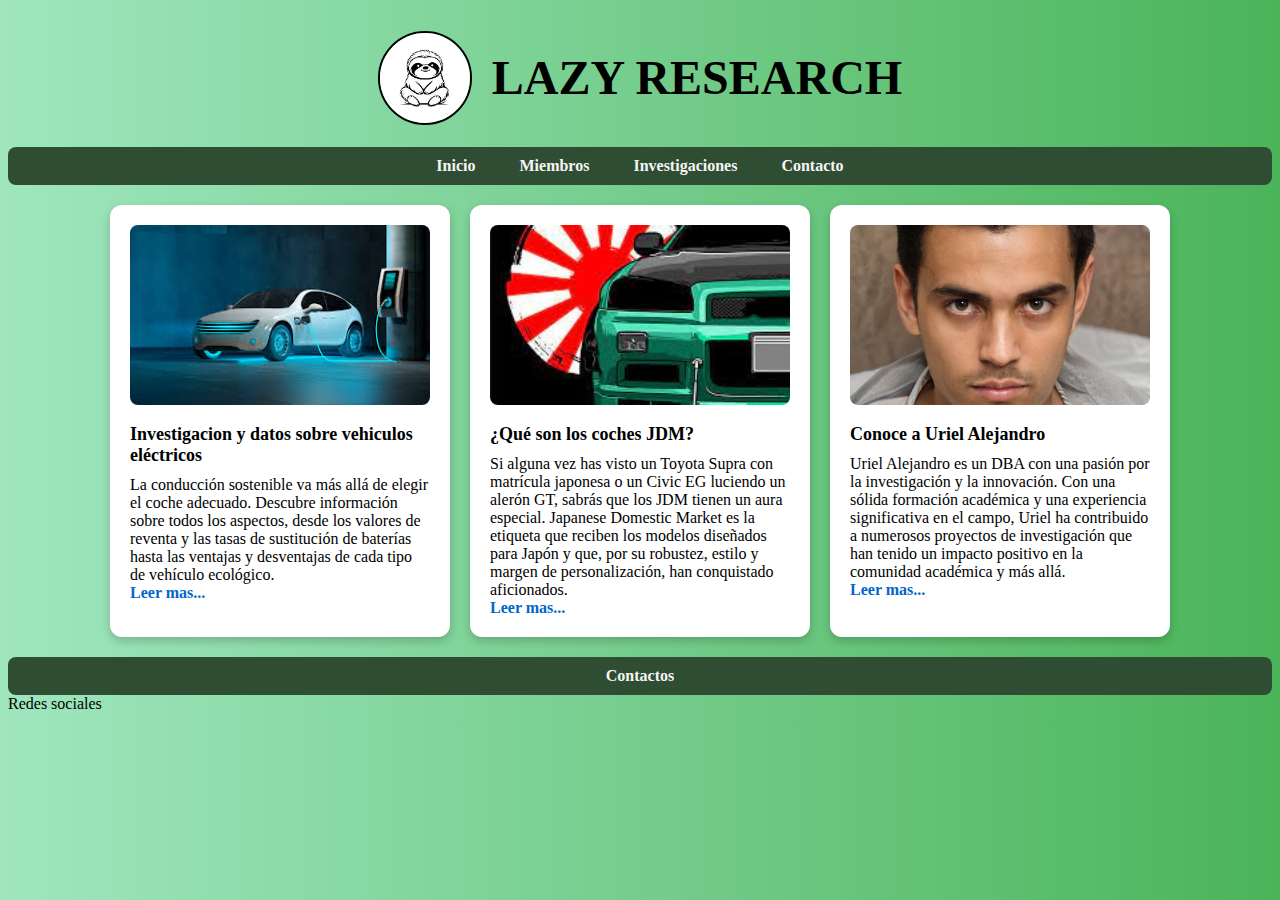
<file: investigacion/index.html>
<!DOCTYPE html>
<html lang="en">
<head>
    <meta charset="UTF-8">
    <meta name="viewport" content="width=device-width, initial-scale=1.0"> 
    <title>Mi Primer Sitio Web</title>
    <link rel="stylesheet" href="css\main.css">

</head>
<body>
    <header class="index-header">
        <img src="imagenes/perezoso.jpeg" alt="" width="90" height="90"  >
        <h1 id="encabezado">LAZY RESEARCH</h1> <!--Style se usa para poner estilos en linea-->
    </header>
    <nav>
        <ul class="menu-clase purple">
            <li><a href="index.php">Inicio</a></li>
            <li><a href="mienbros.php">Miembros</a></li>
            <li><a href="invetigaciones.php">Investigaciones</a></li>  <!--entrelazado de las diferentes pantallas-->
            <li><a href="contacto.php">Contacto</a></li>
        </ul>
    </nav>
    <main class="cards-container">
        <div class="inv-1">
            <div class="img inv 1"><img src="imagenes/autoelec.jpeg" alt="" width="140" height="100"></div>
            <div class="inf inv 1">
                <h2>Investigacion y datos sobre vehiculos eléctricos</h2>
                <article>
                    La conducción sostenible va más allá de elegir el coche adecuado. Descubre información 
                    sobre todos los aspectos, desde los valores de reventa y 
                    las tasas de sustitución de baterías hasta las ventajas y 
                    desventajas de cada tipo de vehículo ecológico.
                </article>
                <footer>
                    <a href="invetigaciones.php" >Leer mas...</a>
                </footer>
            </div>    
        </div>
        <div class="inv-2">
            <div><img src="imagenes/jdm.jpeg" alt="" width="140" height="100"></div> 
            <div>
                <h2>¿Qué son los coches JDM?</h2>
                <article>
                    Si alguna vez has visto un Toyota Supra con matrícula japonesa o 
                    un Civic EG luciendo un alerón GT, sabrás que los JDM tienen un
                    aura especial. Japanese Domestic Market es la etiqueta que reciben
                    los modelos diseñados para Japón y que, por su robustez,
                    estilo y margen de personalización, han conquistado aficionados.
                </article>
                <footer>
                    <a href="invetigaciones.php" >Leer mas...</a>
                </footer>
            </div>  
        </div>
        <div class="inv-3">
                <div><img src="imagenes/juan.jpeg" alt="" width="100" height="100"></div> 
                <div>
                    <h2>Conoce a Uriel Alejandro</h2>
                    <article>
                        Uriel Alejandro es un DBA con una pasión por la investigación y la innovación.
                        Con una sólida formación académica y una experiencia significativa en el campo,
                        Uriel ha contribuido a numerosos proyectos de investigación que han tenido un impacto
                        positivo en la comunidad académica y más allá.
                    </article>
                    <footer>
                        <a href="mienbros.php" >Leer mas...</a>
                    </footer>
                </div>
        </div>
    </main>
    <footer>
        <nav>
            <ul class="menu clase vermillion">
                <li><a href="contacto.php">Contactos</a></li>
            </ul> 
        </nav>
        <div>Redes sociales</div>
    </footer>
</body>
</html>
</file>
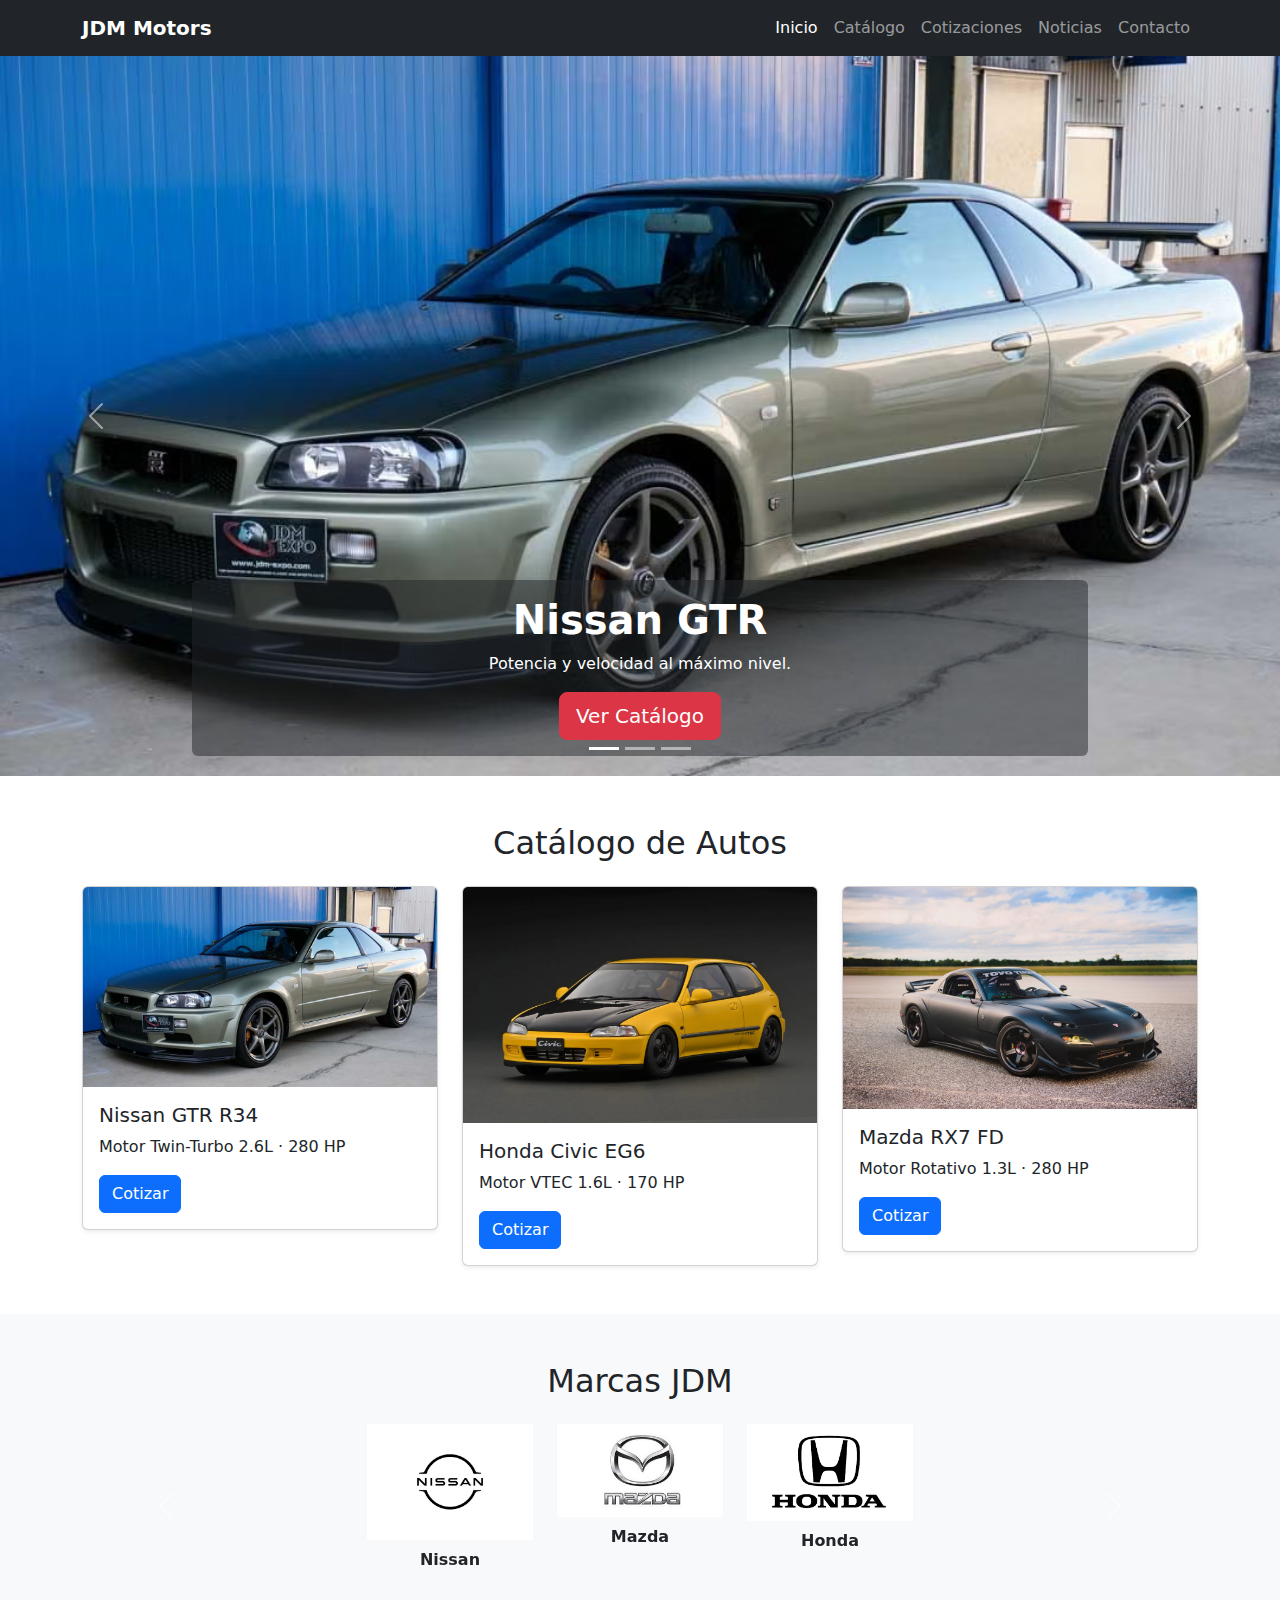
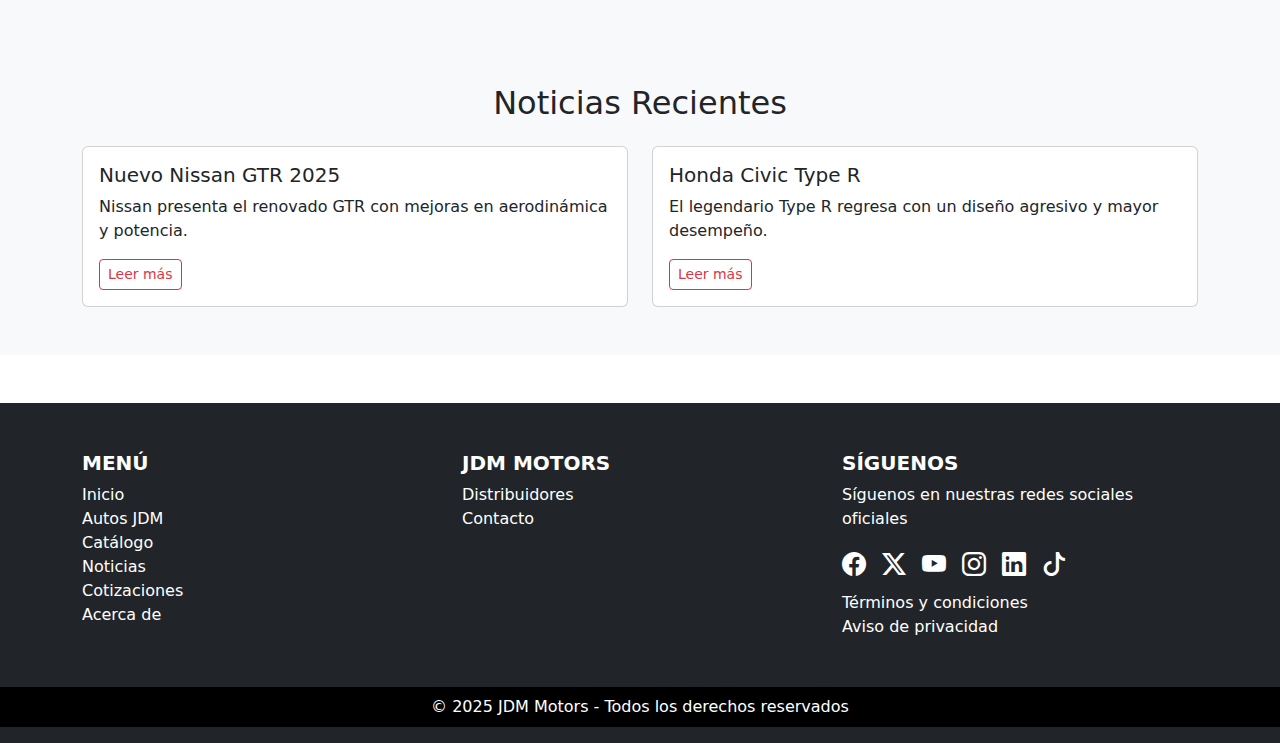
<file: JDM_Proy/index.html>
<!DOCTYPE html>
<html lang="es">
<head>
  <meta charset="UTF-8">
  <meta name="viewport" content="width=device-width, initial-scale=1">
  <title>JDM Motors Online</title>
  <link href="https://cdn.jsdelivr.net/npm/bootstrap@5.3.2/dist/css/bootstrap.min.css" rel="stylesheet">
</head>
<body>

<!-- 🔹 Navbar -->
<nav class="navbar navbar-expand-lg navbar-dark bg-dark">
  <div class="container">
    <a class="navbar-brand fw-bold" href="#">JDM Motors</a>
    <button class="navbar-toggler" type="button" data-bs-toggle="collapse" data-bs-target="#navbarNav">
      <span class="navbar-toggler-icon"></span>
    </button>
    <div class="collapse navbar-collapse" id="navbarNav">
      <ul class="navbar-nav ms-auto">
        <li class="nav-item"><a class="nav-link active" href="#">Inicio</a></li>
        <li class="nav-item"><a class="nav-link" href="#">Catálogo</a></li>
        <li class="nav-item"><a class="nav-link" href="#">Cotizaciones</a></li>
        <li class="nav-item"><a class="nav-link" href="#">Noticias</a></li>
        <li class="nav-item"><a class="nav-link" href="#">Contacto</a></li>
      </ul>
    </div>
  </div>
</nav>

<!-- 🔹 Carousel Header -->
<header>
  <div id="carouselHeader" class="carousel slide" data-bs-ride="carousel">
    <div class="carousel-inner">
      
      <!-- Slide 1 -->
      <div class="carousel-item active">
        <img src="img/nissan_gtr_r34.png" class="d-block w-100" style="height: 80vh; object-fit: cover;" alt="Nissan GTR">
        <div class="carousel-caption d-none d-md-block bg-dark bg-opacity-50 rounded p-3">
          <h1 class="fw-bold">Nissan GTR</h1>
          <p>Potencia y velocidad al máximo nivel.</p>
          <a href="#catalogo" class="btn btn-danger btn-lg">Ver Catálogo</a>
        </div>
      </div>
      
      <!-- Slide 2 -->
      <div class="carousel-item">
        <img src="img/mazda_rx7_fd.png" class="d-block w-100" style="height: 80vh; object-fit: cover;" alt="Mazda RX7">
        <div class="carousel-caption d-none d-md-block bg-dark bg-opacity-50 rounded p-3">
          <h1 class="fw-bold">Mazda RX7</h1>
          <p>El clásico rotativo japonés de los 90s.</p>
        </div>
      </div>
      
      <!-- Slide 3 -->
      <div class="carousel-item">
        <img src="img/honda_civic_eg6.png" class="d-block w-100" style="height: 80vh; object-fit: cover;" alt="Honda Civic">
        <div class="carousel-caption d-none d-md-block bg-dark bg-opacity-50 rounded p-3">
          <h1 class="fw-bold">Honda Civic EG6</h1>
          <p>Ligero, confiable y con espíritu deportivo.</p>
        </div>
      </div>

    </div>

    <!-- Controles -->
    <button class="carousel-control-prev" type="button" data-bs-target="#carouselHeader" data-bs-slide="prev">
      <span class="carousel-control-prev-icon"></span>
    </button>
    <button class="carousel-control-next" type="button" data-bs-target="#carouselHeader" data-bs-slide="next">
      <span class="carousel-control-next-icon"></span>
    </button>

    <!-- Indicadores -->
    <div class="carousel-indicators">
      <button type="button" data-bs-target="#carouselHeader" data-bs-slide-to="0" class="active"></button>
      <button type="button" data-bs-target="#carouselHeader" data-bs-slide-to="1"></button>
      <button type="button" data-bs-target="#carouselHeader" data-bs-slide-to="2"></button>
    </div>
  </div>
</header>


<!-- 🔹 Catálogo -->
 <!-- 🔹 Catálogo -->
<section id="catalogo" class="py-5">
  <div class="container">
    <h2 class="text-center mb-4">Catálogo de Autos</h2>
    <div class="row g-4">
      <!-- Auto 1 -->
      <div class="col-md-4">
        <div class="card shadow-sm">
          <img src="img/nissan_gtr_r34.png" class="card-img-top" alt="Nissan GTR R34">
          <div class="card-body">
            <h5 class="card-title">Nissan GTR R34</h5>
            <p class="card-text">Motor Twin-Turbo 2.6L · 280 HP</p>
            <a href="#" class="btn btn-primary">Cotizar</a>
          </div>
        </div>
      </div>
      <!-- Auto 2 -->
      <div class="col-md-4">
        <div class="card shadow-sm">
          <img src="img/honda_civic_eg6.png" class="card-img-top" alt="Honda Civic EG6">
          <div class="card-body">
            <h5 class="card-title">Honda Civic EG6</h5>
            <p class="card-text">Motor VTEC 1.6L · 170 HP</p>
            <a href="#" class="btn btn-primary">Cotizar</a>
          </div>
        </div>
      </div>
      <!-- Auto 3 -->
      <div class="col-md-4">
        <div class="card shadow-sm">
          <img src="img/mazda_rx7_fd.png" class="card-img-top" alt="Mazda RX7 FD">
          <div class="card-body">
            <h5 class="card-title">Mazda RX7 FD</h5>
            <p class="card-text">Motor Rotativo 1.3L · 280 HP</p>
            <a href="#" class="btn btn-primary">Cotizar</a>
          </div>
        </div>
      </div>
    </div>
  </div>
</section>

<!-- 🔹 Catálogo de Marcas JDM -->
<section id="catalogo" class="py-5 bg-light">
  <div class="container">
    <h2 class="text-center mb-4">Marcas JDM</h2>
    <div id="carouselMarcas" class="carousel slide" data-bs-ride="carousel">
      <div class="carousel-inner text-center">
        
        <!-- Slide 1 -->
        <div class="carousel-item active">
          <div class="row justify-content-center">
            <div class="col-6 col-md-2">
              <img src="img/logos_marcas/nissan.png" class="d-block w-100" alt="Nissan">
              <p class="mt-2 fw-bold">Nissan</p>
            </div>
            <div class="col-6 col-md-2">
              <img src="img/logos_marcas/mazda.png" class="d-block w-100" alt="Mazda">
              <p class="mt-2 fw-bold">Mazda</p>
            </div>
            <div class="col-6 col-md-2">
              <img src="img/logos_marcas/honda.png" class="d-block w-100" alt="Honda">
              <p class="mt-2 fw-bold">Honda</p>
            </div>
          </div>
        </div>

        <!-- Slide 2 -->
        <div class="carousel-item">
          <div class="row justify-content-center">
            <div class="col-6 col-md-2">
              <img src="img/logos_marcas/toyota.png" class="d-block w-100" alt="Toyota">
              <p class="mt-2 fw-bold">Toyota</p>
            </div>
            <div class="col-6 col-md-2">
              <img src="img/logos_marcas/subaru.png" class="d-block w-100" alt="Subaru">
              <p class="mt-2 fw-bold">Subaru</p>
            </div>
            <div class="col-6 col-md-2">
              <img src="img/logos_marcas/mitsubishi.png" class="d-block w-100" alt="Mitsubishi">
              <p class="mt-2 fw-bold">Mitsubishi</p>
            </div>
          </div>
        </div>

        <!-- Slide 3 -->
        <div class="carousel-item">
          <div class="row justify-content-center">
            <div class="col-6 col-md-2">
              <img src="img/logos_marcas/suzuki.png" class="d-block w-100" alt="Suzuki">
              <p class="mt-2 fw-bold">Suzuki</p>
            </div>
            <div class="col-6 col-md-2">
              <img src="img/logos_marcas/lexus.png" class="d-block w-100" alt="Lexus">
              <p class="mt-2 fw-bold">Lexus</p>
            </div>
          </div>
        </div>

      </div>

      <!-- Controles -->
      <button class="carousel-control-prev" type="button" data-bs-target="#carouselMarcas" data-bs-slide="prev">
        <span class="carousel-control-prev-icon"></span>
      </button>
      <button class="carousel-control-next" type="button" data-bs-target="#carouselMarcas" data-bs-slide="next">
        <span class="carousel-control-next-icon"></span>
      </button>
    </div>
  </div>
</section>


<!-- 🔹 Noticias -->
<section id="noticias" class="bg-light py-5">
  <div class="container">
    <h2 class="text-center mb-4">Noticias Recientes</h2>
    <div class="row g-4">
      <div class="col-md-6">
        <div class="card">
          <div class="card-body">
            <h5 class="card-title">Nuevo Nissan GTR 2025</h5>
            <p class="card-text">Nissan presenta el renovado GTR con mejoras en aerodinámica y potencia.</p>
            <a href="#" class="btn btn-outline-danger btn-sm">Leer más</a>
          </div>
        </div>
      </div>
      <div class="col-md-6">
        <div class="card">
          <div class="card-body">
            <h5 class="card-title">Honda Civic Type R</h5>
            <p class="card-text">El legendario Type R regresa con un diseño agresivo y mayor desempeño.</p>
            <a href="#" class="btn btn-outline-danger btn-sm">Leer más</a>
          </div>
        </div>
      </div>
    </div>
  </div>
</section>

<!-- 🔹 Footer estilo Honda -->
<footer class="bg-dark text-white pt-5 pb-3 mt-5">
  <div class="container">
    <div class="row">
      
      <!-- Columna 1: Menú -->
      <div class="col-md-4 mb-3">
        <h5 class="fw-bold">MENÚ</h5>
        <ul class="list-unstyled">
          <li><a href="#" class="text-white text-decoration-none">Inicio</a></li>
          <li><a href="#" class="text-white text-decoration-none">Autos JDM</a></li>
          <li><a href="#" class="text-white text-decoration-none">Catálogo</a></li>
          <li><a href="#" class="text-white text-decoration-none">Noticias</a></li>
          <li><a href="#" class="text-white text-decoration-none">Cotizaciones</a></li>
          <li><a href="#" class="text-white text-decoration-none">Acerca de</a></li>
        </ul>
      </div>

      <!-- Columna 2: Empresa -->
      <div class="col-md-4 mb-3">
        <h5 class="fw-bold">JDM MOTORS</h5>
        <ul class="list-unstyled">
          <li><a href="#" class="text-white text-decoration-none">Distribuidores</a></li>
          <li><a href="#" class="text-white text-decoration-none">Contacto</a></li>
        </ul>
      </div>

      <!-- Columna 3: Redes sociales -->
      <div class="col-md-4 mb-3">
        <h5 class="fw-bold">SÍGUENOS</h5>
        <p>Síguenos en nuestras redes sociales oficiales</p>
        <div class="d-flex gap-3 mb-2">
          <a href="#" class="text-white fs-4"><i class="bi bi-facebook"></i></a>
          <a href="#" class="text-white fs-4"><i class="bi bi-twitter-x"></i></a>
          <a href="#" class="text-white fs-4"><i class="bi bi-youtube"></i></a>
          <a href="#" class="text-white fs-4"><i class="bi bi-instagram"></i></a>
          <a href="#" class="text-white fs-4"><i class="bi bi-linkedin"></i></a>
          <a href="#" class="text-white fs-4"><i class="bi bi-tiktok"></i></a>
        </div>
        <ul class="list-unstyled">
          <li><a href="#" class="text-white text-decoration-none">Términos y condiciones</a></li>
          <li><a href="#" class="text-white text-decoration-none">Aviso de privacidad</a></li>
        </ul>
      </div>
    </div>
  </div>
  
  <!-- Línea inferior -->
  <div class="bg-black text-center py-2 mt-3">
    <p class="mb-0">&copy; 2025 JDM Motors - Todos los derechos reservados</p>
  </div>
</footer>

<!-- Bootstrap icons -->
<link rel="stylesheet" href="https://cdn.jsdelivr.net/npm/bootstrap-icons@1.11.3/font/bootstrap-icons.min.css">


<script src="https://cdn.jsdelivr.net/npm/bootstrap@5.3.2/dist/js/bootstrap.bundle.min.js"></script>
</body>
</html>
</file>
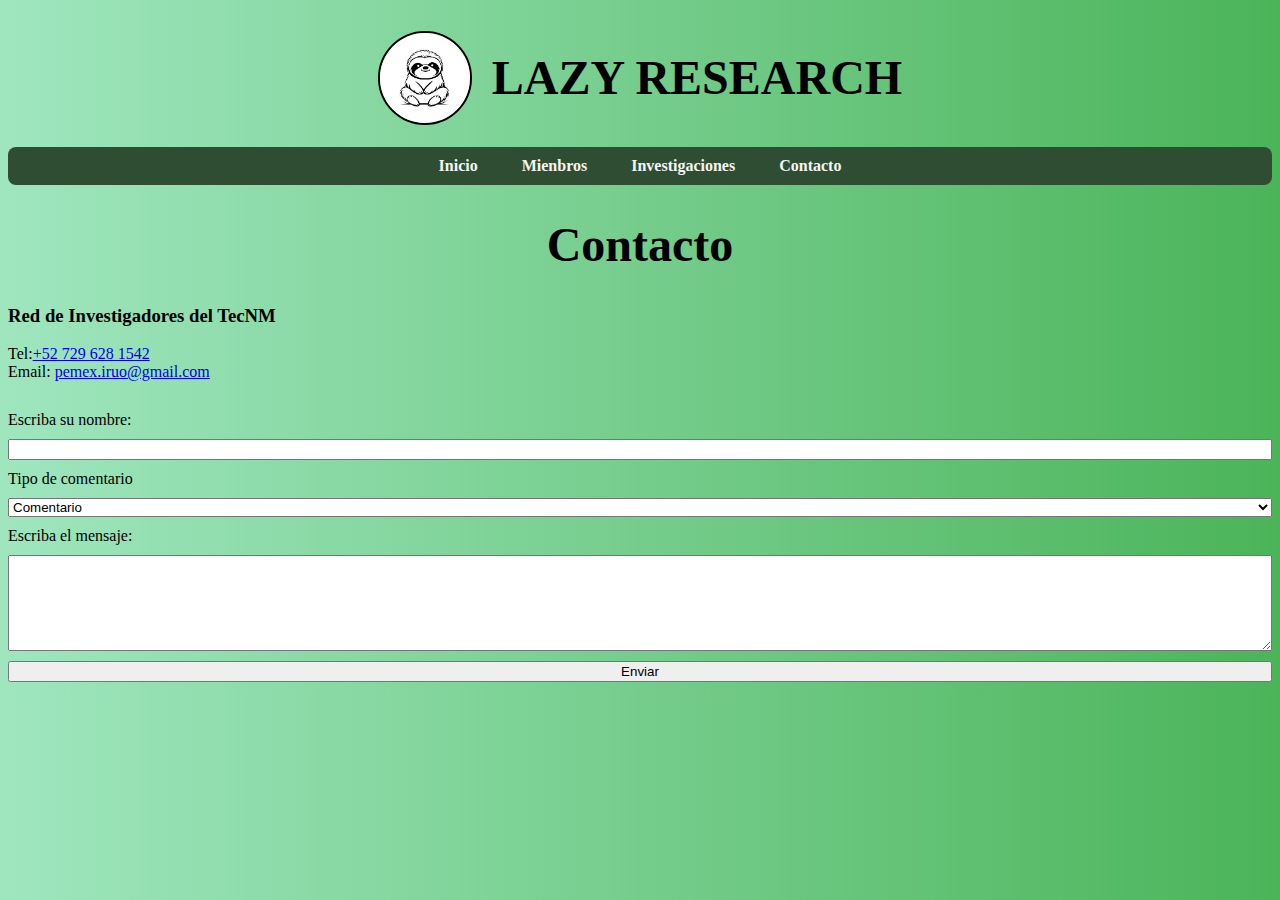
<file: investigacion/contacto.html>
<!DOCTYPE html>
<html lang="en">

<head>
    <meta charset="UTF-8"> <!---->
    <meta name="viewport" content="width=device-width, initial-scale=1.0">
    <meta name="description" content="Contacto de los investigadores">
    <meta name="author" content="URIEL">
    <meta name="keywords" content="Progra Web contacto investigadores">
    <title>Contacto</title>
    <link rel="stylesheet" href="css\main.css">

</head>

<body>
    <header class="index-header">
        <img src="imagenes/perezoso.jpeg" alt="" width="90" height="90"  >
        <h1 id="encabezado">LAZY RESEARCH</h1> <!--Style se usa para poner estilos en linea-->
    </header>

    <nav>
        <ul>
            <li><a href="index.php">Inicio</a></li>
            <li><a href="mienbros.php">Mienbros</a></li>
            <li><a href="invetigaciones.php">Investigaciones</a></li> <!--entrelazado de las diferentes pantallas-->
            <li><a href="contacto.php">Contacto</a></li>
        </ul>
    </nav>
    <header>
        <h1>Contacto</h1>
    </header>
    <main>
        <h3>Red de Investigadores del TecNM</h3>
        <p>Tel:<a href="tel:+527296281542">+52 729 628 1542</a>
            <br>
            Email: <a href="mailto:pemex.iruo@gmail.com">pemex.iruo@gmail.com</a>
        </p>
        <form action="enviarmensaje.php" method="get"> <!--"action", es un atributo-->
            <label for="nommbre">Escriba su nombre:</label>
            <input type="text" name="nombre" maxlength="30" minlength="3">
            <label for="Tipo">Tipo de comentario</label>
            <select name="Tipo" id="">
                <option value="comentario">Comentario</option>
                <option value="queja">Queja</option>
                <option value="inscripcion">Inscripcion</option>
                <option value="otro">Otro</option>
            </select>
            <label for="mensaje">Escriba el mensaje:</label>
            <textarea name="mensajeenelmain" id="" rows="6" cols="40"></textarea>
            <input type="submit" name="Enviar" value="Enviar">
        </form>
    </main>
    <footer>

    </footer>
</body>

</html>
</file>
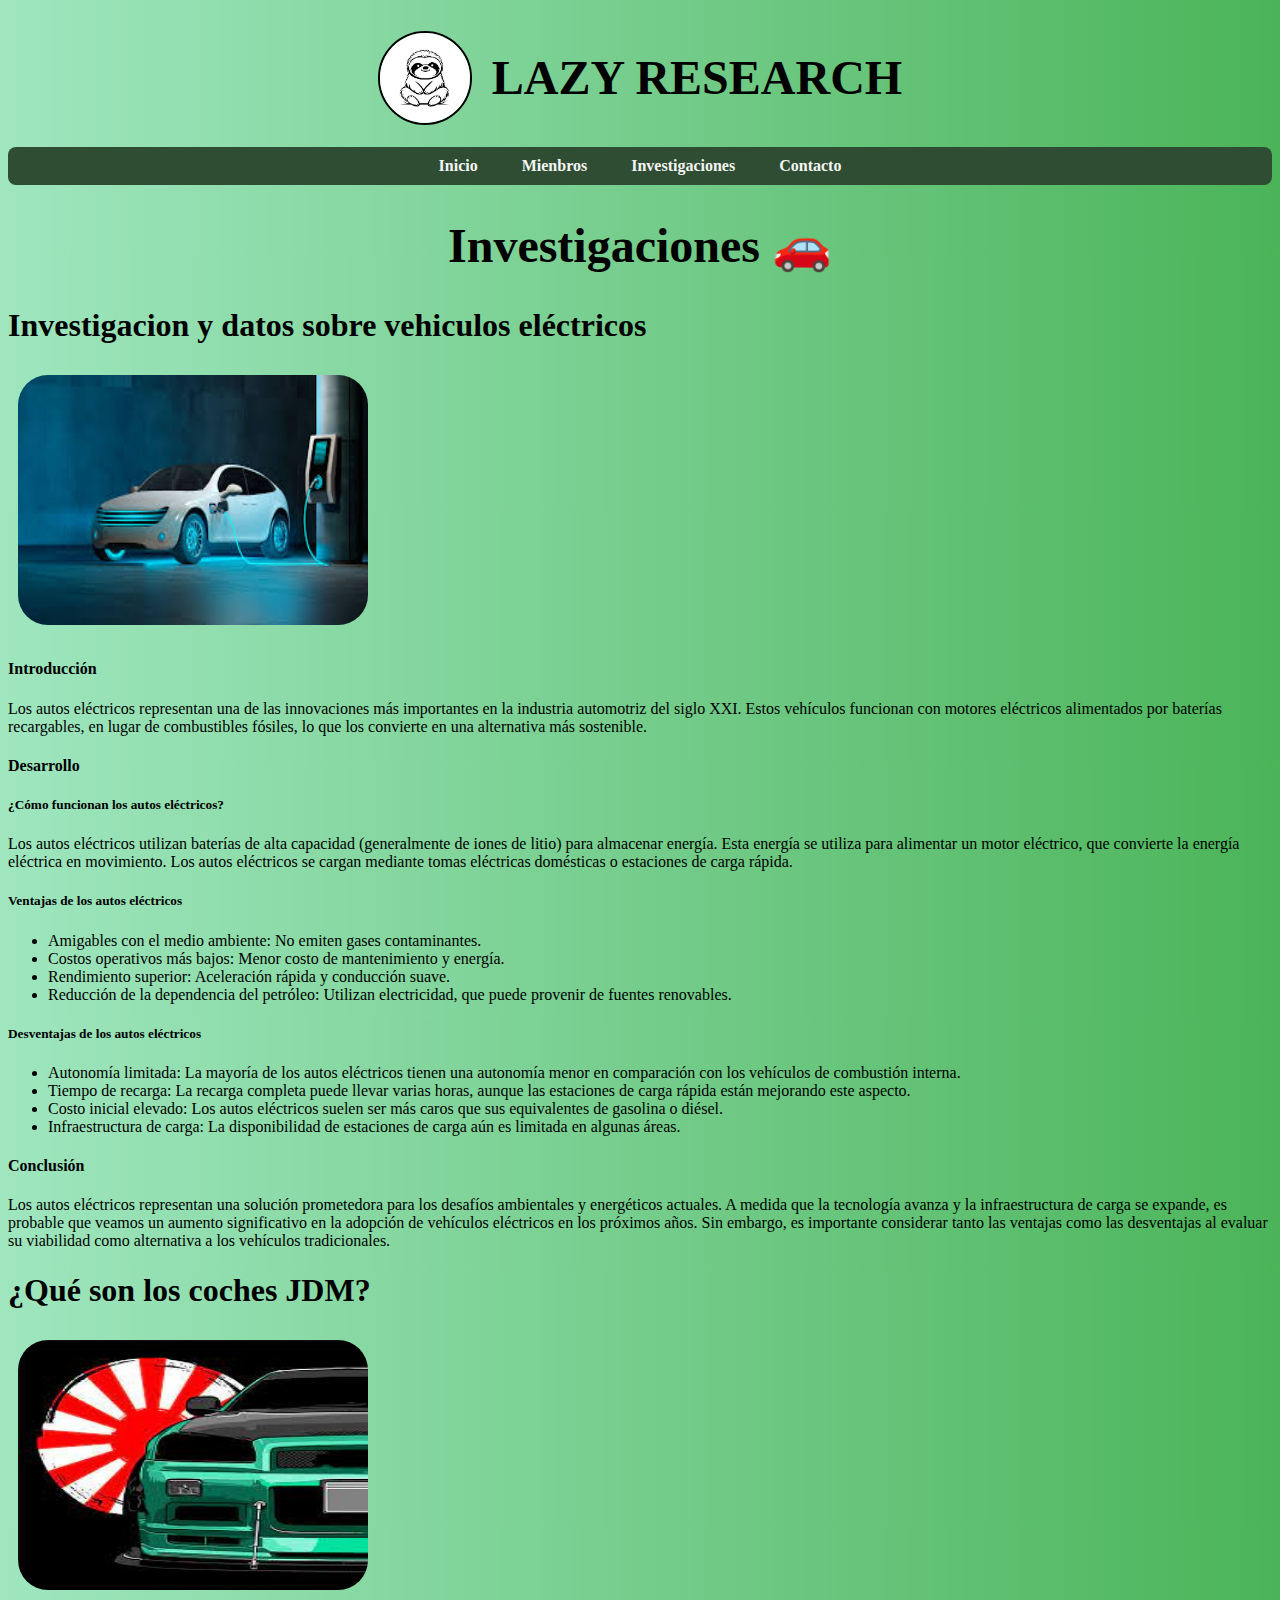
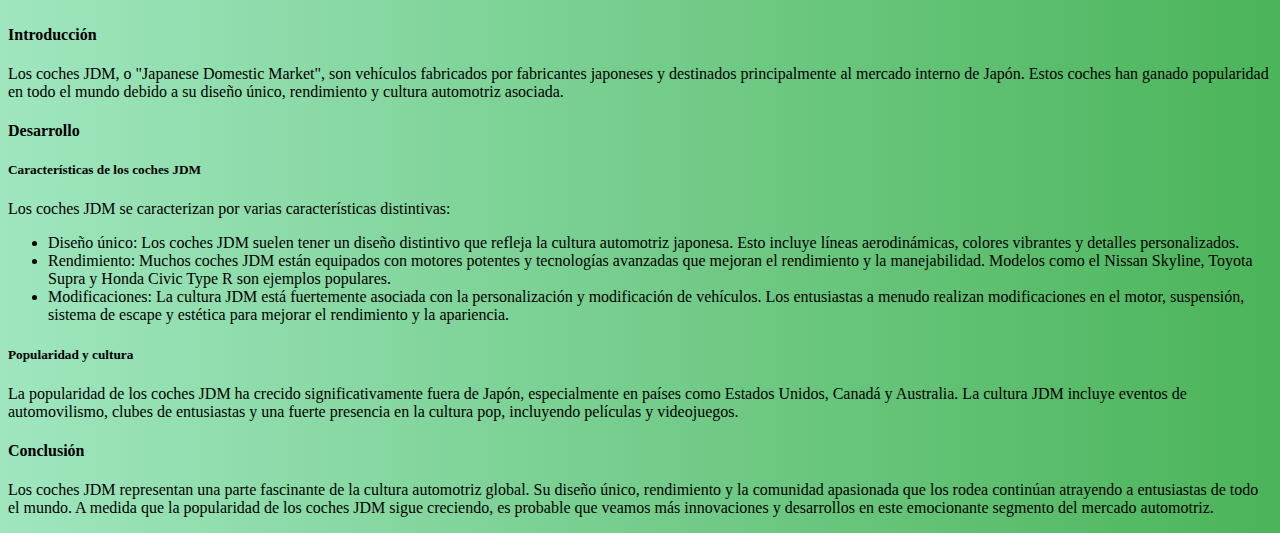
<file: investigacion/invetigaciones.html>
<!DOCTYPE html>
<html lang="en">

<head>
    <meta charset="UTF-8">
    <meta name="viewport" content="width=device-width, initial-scale=1.0">
    <title>Investigaciones</title>
    <link rel="stylesheet" href="css\main.css">

</head>

<body>
    <header class="index-header">
        <img src="imagenes/perezoso.jpeg" alt="" width="90" height="90"  >
        <h1 id="encabezado">LAZY RESEARCH</h1> <!--Style se usa para poner estilos en linea-->
    </header>
    <nav>
        <ul>
            <li><a href="index.php">Inicio</a></li>
            <li><a href="mienbros.php">Mienbros</a></li>
            <li><a href="invetigaciones.php">Investigaciones</a></li> <!--entrelazado de las diferentes pantallas-->
            <li><a href="contacto.php">Contacto</a></li>
        </ul>
    </nav>
    <header>
        <h1>Investigaciones 🚗</h1>
    </header>
    <main>
        <div >
            <h1>Investigacion y datos sobre vehiculos eléctricos</h1>
            <div class="elec1"><img src="imagenes/autoelec.jpeg" alt="" width="350" height="250"></div>
            <h4>Introducción</h4>
            <p>Los autos eléctricos representan una de las innovaciones más
                 importantes en la industria automotriz del siglo XXI. 
                 Estos vehículos funcionan con motores eléctricos 
                 alimentados por baterías recargables, en lugar de 
                 combustibles fósiles, lo que los convierte en una 
                 alternativa más sostenible.
            </p>
            <h4>Desarrollo</h4>
            <h5>¿Cómo funcionan los autos eléctricos?</h5>
            <p>Los autos eléctricos utilizan baterías de alta capacidad 
                (generalmente de iones de litio) para almacenar energía. 
                Esta energía se utiliza para alimentar un motor eléctrico, 
                que convierte la energía eléctrica en movimiento. Los autos 
                eléctricos se cargan mediante tomas eléctricas domésticas o 
                estaciones de carga rápida.
            </p>
            <h5>Ventajas de los autos eléctricos</h5>   
            <ul>
                <li>Amigables con el medio ambiente: No emiten gases contaminantes.</li>
                <li>Costos operativos más bajos: Menor costo de mantenimiento y energía.</li>
                <li>Rendimiento superior: Aceleración rápida y conducción suave.</li>
                <li>Reducción de la dependencia del petróleo: Utilizan electricidad, que puede provenir de fuentes renovables.</li> 
            </ul>
            <h5>Desventajas de los autos eléctricos</h5>    
            <ul>
                <li>Autonomía limitada: La mayoría de los autos eléctricos tienen una autonomía menor en comparación con los vehículos de combustión interna.</li>
                <li>Tiempo de recarga: La recarga completa puede llevar varias horas, aunque las estaciones de carga rápida están mejorando este aspecto.</li>
                <li>Costo inicial elevado: Los autos eléctricos suelen ser más caros que sus equivalentes de gasolina o diésel.</li>
                <li>Infraestructura de carga: La disponibilidad de estaciones de carga aún es limitada en algunas áreas.</li>   
            </ul>
            <h4>Conclusión</h4>
            <p>Los autos eléctricos representan una solución prometedora para
                 los desafíos ambientales y energéticos actuales. A medida que la 
                 tecnología avanza y la infraestructura de carga se expande, 
                 es probable que veamos un aumento significativo en la adopción 
                 de vehículos eléctricos en los próximos años. Sin embargo, 
                 es importante considerar tanto las ventajas como las desventajas 
                 al evaluar su viabilidad como alternativa a los vehículos tradicionales.   
            </p>
        </div>
        <div>
            <h1>¿Qué son los coches JDM?</h1>
            <div class="elec2"><img src="imagenes/jdm.jpeg" alt="" width="350" height="250"></div>
            <h4>Introducción</h4>
            <p>Los coches JDM, o "Japanese Domestic Market", son vehículos
                 fabricados por fabricantes japoneses y destinados principalmente 
                 al mercado interno de Japón. Estos coches han ganado popularidad 
                 en todo el mundo debido a su diseño único, rendimiento y cultura 
                 automotriz asociada.       
            </p>
            <h4>Desarrollo</h4>
            <h5>Características de los coches JDM</h5>
            <p>Los coches JDM se caracterizan por varias características distintivas:
                <ul>
                    <li>Diseño único: Los coches JDM suelen tener un diseño 
                        distintivo que refleja la cultura automotriz japonesa. 
                        Esto incluye líneas aerodinámicas, colores vibrantes y 
                        detalles personalizados.
                    </li>
                    <li>Rendimiento: Muchos coches JDM están equipados con motores 
                        potentes y tecnologías avanzadas que mejoran el rendimiento 
                        y la manejabilidad. Modelos como el Nissan Skyline, Toyota 
                        Supra y Honda Civic Type R son ejemplos populares.
                    </li>
                    <li>Modificaciones: La cultura JDM está fuertemente asociada con 
                        la personalización y modificación de vehículos. Los entusiastas 
                        a menudo realizan modificaciones en el motor, suspensión, 
                        sistema de escape y estética para mejorar el rendimiento y la apariencia.
                    </li>
                </ul>
            </p>
            <h5>Popularidad y cultura</h5>
            <p>La popularidad de los coches JDM ha crecido significativamente fuera de Japón, 
                especialmente en países como Estados Unidos, Canadá y Australia. 
                La cultura JDM incluye eventos de automovilismo, clubes de entusiastas 
                y una fuerte presencia en la cultura pop, incluyendo películas y videojuegos.
            </p>
            <h4>Conclusión</h4>
            <p>Los coches JDM representan una parte fascinante de la cultura automotriz 
                global. Su diseño único, rendimiento y la comunidad apasionada que los rodea 
                continúan atrayendo a entusiastas de todo el mundo. A medida que la popularidad 
                de los coches JDM sigue creciendo, es probable que veamos más innovaciones y 
                desarrollos en este emocionante segmento del mercado automotriz.
            </p>
        </div>
    </main>
    <footer>

    </footer>
</body>

</html>
</file>
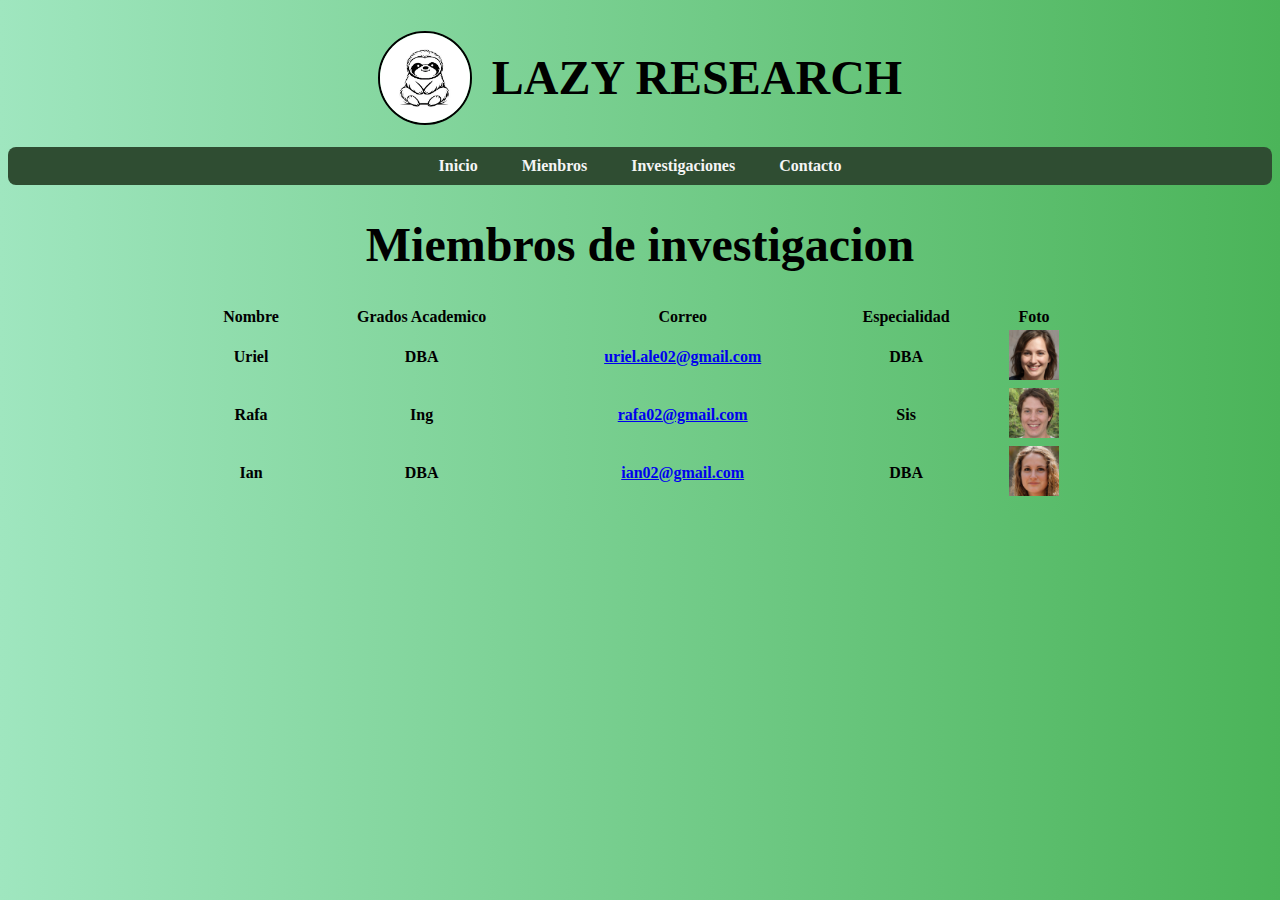
<file: investigacion/mienbros.html>
<!DOCTYPE html>
<html lang="en">

<head>
    <meta charset="UTF-8">
    <meta name="viewport" content="width=device-width, initial-scale=1.0">
    <title>Miembros de investigacion</title>
    <link rel="stylesheet" href="css\main.css">

</head>

<body>
    <header class="index-header">
        <img src="imagenes/perezoso.jpeg" alt="" width="90" height="90"  >
        <h1 id="encabezado">LAZY RESEARCH</h1> <!--Style se usa para poner estilos en linea-->
    </header>
    <nav>
        <ul>
            <li><a href="index.php">Inicio</a></li>
            <li><a href="mienbros.php">Mienbros</a></li>
            <li><a href="invetigaciones.php">Investigaciones</a></li>
            <li><a href="contacto.php">Contacto</a></li>
        </ul>
    </nav>
    <header>
        <h1>Miembros de investigacion</h1>
    </header>
    <main>
        <section>
            <table>
                <tr> <!---->
                    <th>Nombre</th>
                    <th>Grados Academico</th>
                    <th>Correo</th>
                    <th>Especialidad</th>
                    <th>Foto</th>
                </tr>
                <tr>
                    <td>Uriel</td>
                    <td>DBA</td>
                    <td><a href="uriel.ale02@gmail.com">uriel.ale02@gmail.com</a></td>
                    <td>DBA</td>
                    <td><img src="imagenes/uriel.jpeg" alt="DBA Uriel" width="50" height="50"></td>
                </tr>
                <tr>
                    <td>Rafa</td>
                    <td>Ing</td>
                    <td><a href="rafa02@gmail.com">rafa02@gmail.com</a></td>
                    <td>Sis</td>
                    <td><img src="imagenes/Rafa.jpeg" alt="DBA Rafa" width="50" height="50"></td>
                </tr>
                <tr>
                    <td>Ian</td>
                    <td>DBA</td>
                    <td><a href="ian02@gmail.com">ian02@gmail.com</a></td>
                    <td>DBA</td>
                    <td><img src="imagenes/Alexander.jpeg" alt="DBA Ian" width="50" height="50"></td>
                </tr>
            </table>
        </section>
    </main>
    <footer>

    </footer>
</body>

</html>
</file>
